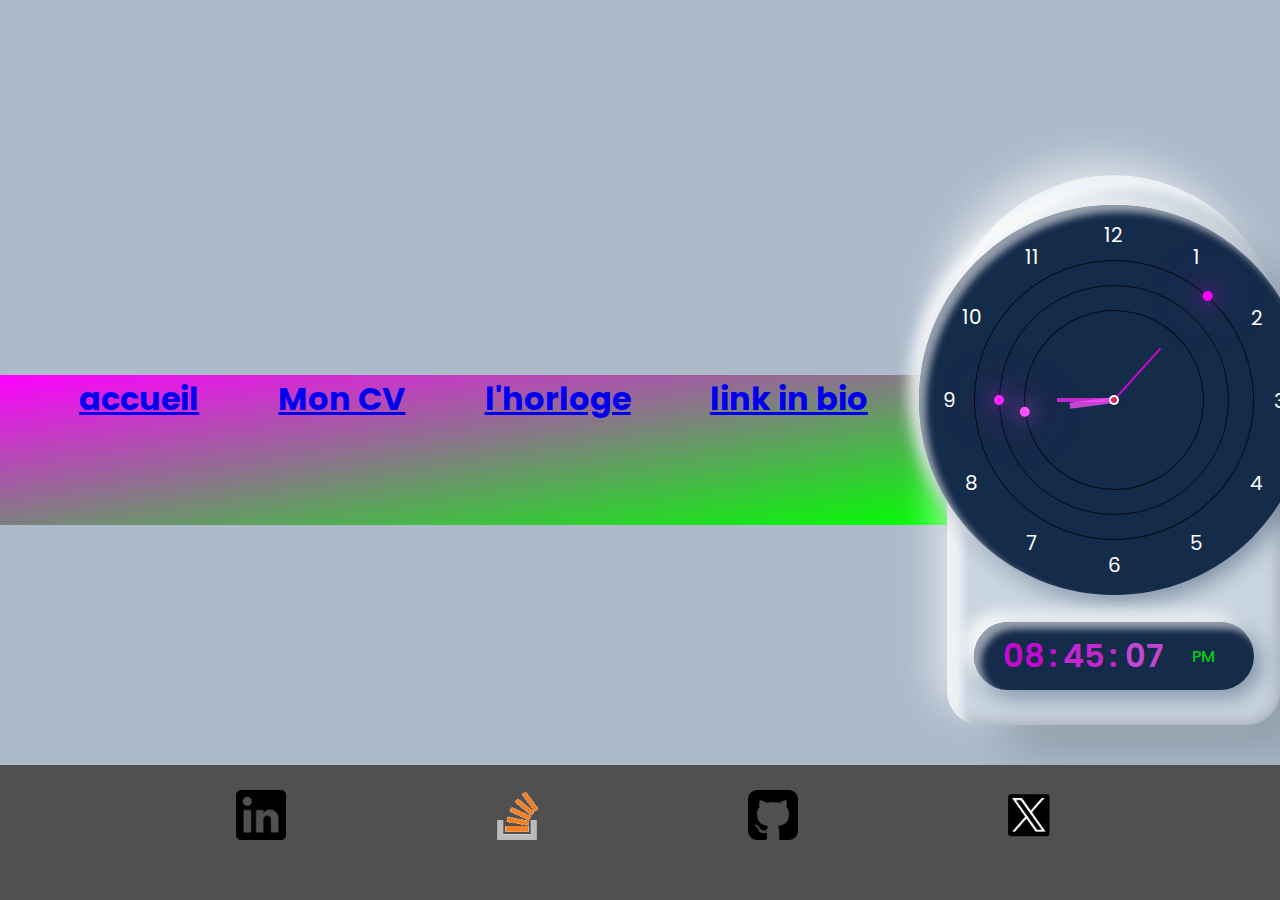
<file: double clock/index.html>
<!DOCTYPE html>
<html lang="en">
<head>
	<meta charset="UTF-8">
	<title>Clock</title>
	<link rel="stylesheet" href="style.css">
</head>
<body>
	<header>
		<h1><a href="../index.html">accueil</a></h1>
        <h1><a href="../CV/index.html">Mon CV</a></h1>
        <h1><a href="./double clock/index.html">l'horloge </a></h1>
        <h1><a href="../link in bio/link in bio.html">link in bio </a></h1>
    </header>
	<div class="clock">
		<div class="numbers">
			<div class="circle" id="sec" style="--clr:#ff00ff;"><i></i></div>
			<div class="circle" id="min" style="--clr:#ff25ff;"><i></i></div>
			<div class="circle" id="hrs" style="--clr:#ff50ff;"><i></i></div>
			<span style="--i:0;"><b>12</b></span>
			<span style="--i:1;"><b>1</b></span>
			<span style="--i:2;"><b>2</b></span>
			<span style="--i:3;"><b>3</b></span>
			<span style="--i:4;"><b>4</b></span>
			<span style="--i:5;"><b>5</b></span>
			<span style="--i:6;"><b>6</b></span>
			<span style="--i:7;"><b>7</b></span>
			<span style="--i:8;"><b>8</b></span>
			<span style="--i:9;"><b>9</b></span>
			<span style="--i:10;"><b>10</b></span>
			<span style="--i:11;"><b>11</b></span>
		</div>
		<!-- Digital Clock -->
		<div id="time">
			<div id="hour" style="--clr:#ff00ff;">00</div>
			<div id="minutes" style="--clr:#ff25ff;">00</div>
			<div id="seconds" style="--clr:#ff50ff;">00</div>
			<div id="ampm" style="--clr:#0f0;">AM</div>
		</div>
	</div>
	<script>
		let hr = document.querySelector('#hrs');
		let mn = document.querySelector('#min');
		let sc = document.querySelector('#sec');

		setInterval(()=>{
			let day = new Date();
			let hh = day.getHours() * 30;
			let mm = day.getMinutes() * 6;
			let ss = day.getSeconds() * 6;

			hr.style.transform = `rotateZ(${hh+(mm/12)}deg)`;
			mn.style.transform = `rotateZ(${mm}deg)`;
			sc.style.transform = `rotateZ(${ss}deg)`;
	
			// Digital Clock Code
			let hour = document.getElementById('hour');
			let minute = document.getElementById('minutes');
			let seconds = document.getElementById('seconds');
			let ampm = document.getElementById('ampm');

			let h = new Date().getHours();
			let m = new Date().getMinutes();
			let s = new Date().getSeconds();

			var am = h >= 12 ? 'PM' : 'AM';

			// Convert 24Hrs Clock to 12Hrs Clock
			if(h > 12){
				h = h -12;
			}

			// Add Zero Before Single Digit Nimber
			h = (h < 10) ? "0" + h : h;
			m = (m < 10) ? "0" + m : m;
			s = (s < 10) ? "0" + s : s;

			hour.innerHTML = h;
			minute.innerHTML = m;
			seconds.innerHTML = s;
			ampm.innerHTML = am;
		})

	</script>
	<footer>
		<a
		  href="https://ca.linkedin.com/in/junior-monnereau-739b85130"
		  target="_blank"
		  ><img
			src="./img/logo-linkedin.png"
			alt="logo linkedin"
			class="links"
		/></a>
		<a
		  href="https://stackoverflow.com/users/22906877/portgas-d-veez"
		  target="_blank"
		  ><img
			src="./img/stackoverflow-logo-icon-png-svg.png"
			alt="logo stack overflow"
			class="links"
		/></a>
		<a href="https://github.com/PortgasDVeez" target="_blank"
		  ><img
			src="./img/signe-github.png"
			alt="logo github"
			class="links"
		/></a>
		<a href="https://twitter.com/YoungVeezyr" target="_blank"
		  ><img
			src="./img/x-logo-twitter-transparent-logo-download-3.png"
			alt="logo X"
			class="links"
		/></a>
	  </footer>
</body>
</html>
</file>
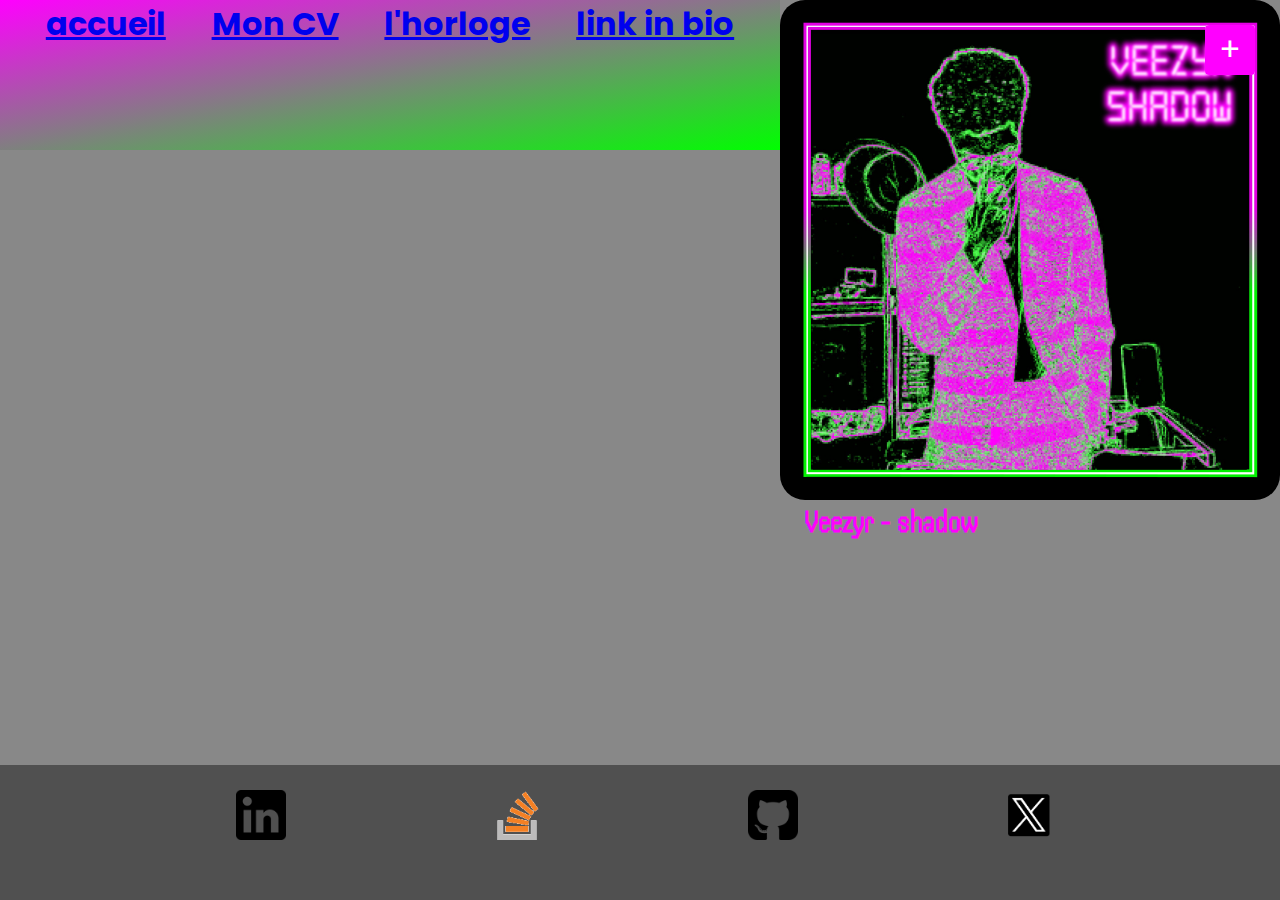
<file: link in bio/link in bio.html>
<!DOCTYPE html>
<html lang="en">
<head>
	<meta charset="UTF-8">
	<meta name="viewport" content="width=device-width, initial-scale=1.0">
	<title>Veezyr - Shadow</title>
	<link rel="stylesheet" href="https://cdnjs.cloudflare.com/ajax/libs/font-awesome/6.4.2/css/all.min.css" integrity="sha512-z3gLpd7yknf1YoNbCzqRKc4qyor8gaKU1qmn+CShxbuBusANI9QpRohGBreCFkKxLhei6S9CQXFEbbKuqLg0DA==" crossorigin="anonymous" referrerpolicy="no-referrer" />
	<link rel="stylesheet" href="link in bio.css">
</head>
<body>

	<header>
		<h1><a href="../index.html">accueil</a></h1>
        <h1><a href="../CV/index.html">Mon CV</a></h1>
        <h1><a href="../double clock/index.html">l'horloge </a></h1>
        <h1><a href="./link in bio.html">link in bio </a></h1>
    </header>
	
		<div class ="single">
        <img class="cover-image" src="./img/cover shadow.jpg" alt="suited man in pixel art">
        <h1>Veezyr - shadow</h1>
        </div> 
	<div class="navigation">
		<div class="menuToggle"></div>
		<ul>
			<li>
				<a href="https://open.spotify.com/album/3oXBj9SW61Q7tOLEQ6aeos" target="_blank">
					<span class="icon"><i class="fa-brands fa-spotify"></i></span>
					<span class="streaming">spotify</span>
				</a>
			</li>
			<li>
				<a href="https://www.deezer.com/en/album/516862852" target="_blank">
					<span class="icon"><i class="fa-brands fa-deezer"></i></span>
					<span class="streaming">deezer</span>
				</a>
			</li>
			<li>
				<a href="https://music.apple.com/us/album/hors-s%C3%A9rie-shadow-single/1718461144" target="_blank">
					<span class="icon"><i class="fa-brands fa-apple"></i></span>
					<span class="streaming">apple music</span>
				</a>
			</li>
			<li>
				<a href="https://music.amazon.fr/albums/B0CP1F2TYC" target="_blank">
					<span class="icon"><i class="fa-brands fa-amazon"></i></span>
					<span class="streaming">amazon music</span>
				</a>
			</li>
			<li>
				<a href="https://listen.tidal.com/album/331281627" target="_blank">
					<span class="icon"><i class="fa-solid fa-t"></i></span>
					<span class="streaming">tidal</span>
				</a>
			</li>
			<li>
				<a href="https://www.youtube.com/watch?v=l-y_aghozbo" target='_blank'>
					<span class="icon"><i class="fa-brands fa-youtube"></i></span>
					<span class="title">youtube</span>
				</a>
			</li>
		</ul>
	</div>
	<script>
		let navigation = document.querySelector('.navigation');
		document.querySelector('.menuToggle').onclick = function(){
			this.classList.toggle('active');
			navigation.classList.toggle('active')
		}
	</script>
	 <footer>
        <a
          href="https://ca.linkedin.com/in/junior-monnereau-739b85130"
          target="_blank"
          ><img
            src="./img/logo-linkedin.png"
            alt="logo linkedin"
            class="links"
        /></a>
        <a
          href="https://stackoverflow.com/users/22906877/portgas-d-veez"
          target="_blank"
          ><img
            src="./img/stackoverflow-logo-icon-png-svg.png"
            alt="logo stack overflow"
            class="links"
        /></a>
        <a href="https://github.com/PortgasDVeez" target="_blank"
          ><img
            src="./img/signe-github.png"
            alt="logo github"
            class="links"
        /></a>
        <a href="https://twitter.com/YoungVeezyr" target="_blank"
          ><img
            src="./img/x-logo-twitter-transparent-logo-download-3.png"
            alt="logo X"
            class="links"
        /></a>
    </footer>
</body>
</html>
</file>
<file: double clock/style.css>
@import url(../assets/CSS/header.css);
@import url(../assets/CSS/footer.css);
@import url('https://fonts.googleapis.com/css2?family=Poppins:wght@300;400;500;600;700;800;900&display=swap');

*
{
	margin: 0;
	padding: 0;
	box-sizing: border-box;
  font-family: 'Poppins', sans-serif;
}

body 
{
	display: flex;
	justify-content: center;
	align-items: center;
	min-height: 100vh;
	background: #acbaca;
}

.clock 
{
	position: relative;
	width: 450px;
	height: 550px;
	display: flex;
	justify-content: center;
	align-items: center;
	background: #c9d5e0;
	border-radius: 50px;
	border-top-left-radius: 250px;
	border-top-right-radius: 250px;
	box-shadow: 45px 45px 45px -15px rgba(0,0,0,0.15),
	inset 15px 15px 10px rgba(255,255,255,0.75),
	-15px -15px 35px rgba(255,255,255,0.55),
	inset -2px -2px 15px rgba(0,0,0,0.2);
}

.numbers 
{
	position: absolute;
	top: 30px;
	width: 390px;
	height: 390px;
	background: #152b4a;
	border-radius: 50%;
	display: flex;
	justify-content: center;
	align-items: center;
	box-shadow: 7px 7px 22px #152b4a66,
	inset 7px 7px 7px rgba(255,255,255,0.55),
	-9px -9px 15px rgba(255,255,255,1);
}

.numbers::before 
{
	content: '';
	position: absolute;
	width: 4px;
	height: 4px;
	border-radius: 50%;
	background: #e91e63;
	z-index: 100000;
	box-shadow: 0 0 0 1px #e91e63,
	0 0 0 3px #fff,
	0 0 5px 5px rgba(0,0,0,0.15);
}

.numbers span
{
	position: absolute;
	inset: 15px;
	text-align: center;
	color: #fff;
	font-size: 1.25em;
	transform: rotate(calc(30deg * var(--i)));
}

.numbers span b 
{
	font-weight: 400;
	display: inline-block;
	transform: rotate(calc(-30deg * var(--i)));
}

.numbers .circle
{
	position: absolute;
	width: 280px;
	height: 280px;
	border: 1px solid rgba(0,0,0,0.75);
	border-radius: 50%;
	display: flex;
	justify-content: center;
	align-items: flex-start;
	z-index: 10;
}

.numbers .circle i 
{
	position: absolute;
	width: 6px;
	height: 50%;
	background: var(--clr);
	opacity: 0.75;
	transform-origin: bottom;
	transform: scaleY(0.5);
}

.numbers .circle#sec i 
{
	width: 2px;
}

.numbers .circle#min i 
{
	width: 4px;
}

.numbers .circle#min 
{
	width: 230px;
	height: 230px;
}
.numbers .circle#hrs 
{
	width: 180px;
	height: 180px;
}
.numbers .circle::before 
{
	content: '';
	position: absolute;
	top: -6px;
	left: 50%;
	width: 10px;
	height: 10px;
	background: var(--clr);
	border-radius: 50%;
	transform: translateX(-50%);
	box-shadow: 0 0 20px var(--clr),
	0 0 60px var(--clr);
}
#time 
{
	position: absolute;
	bottom: 35px;
	display: flex;
	padding: 10px 20px;
	font-size: 2em;
	font-weight: 600;
	border-radius: 40px;
	background: #152b4a;
	box-shadow: 7px 7px 22px #152b4a66,
	inset 7px 7px 7px rgba(255,255,255,0.55),
	-9px -9px 15px rgba(255,255,255,1);
}
#time div 
{
	position: relative;
	width: 60px;
	text-align: center;
	color: var(--clr);
	opacity: 0.75;
}
#time div:last-child 
{
	font-size: 0.5em;
	display: flex;
	justify-content: center;
	align-items: center;
	font-weight: 500;
}
#time div:nth-child(1)::after,
#time div:nth-child(2)::after
{
	content: ':';
	position: absolute;
	right: -4px;
}
#time div:nth-child(2)::after
{
	animation: animate 1s steps(1) infinite;
}
@keyframes animate 
{
	0% 
	{
		opacity: 1;
	}
	50% 
	{
		opacity: 0;
	}
}
</file>
<file: link in bio/link in bio.css>
@import url(../assets/CSS/header.css);
@import url('https://fonts.googleapis.com/css?family=Poppins:200,300,400,500,600,700,800,900&display=swap');
@import url('https://fonts.googleapis.com/css2?family=Handjet:wght@300;400&display=swap');
@import url(../assets/CSS/footer.css);
*
{
  margin: 0;
  padding: 0;
  box-sizing: border-box;
  font-family: 'Poppins', sans-serif;
}
body 
{
  min-height: 100vh;
  background: #888888;
  display: flex;
  justify-content: space-evenly;
  align-items: space-between;
}

.container{
  display: block;
  position: absolute;
  width: 800px;
  height: 800px;
  }
.single{
  background:none ;
  font-family: Handjet;
  
}
.cover-image{
  width: 500px;
  height: 500px;
  border-radius: 5%;
}
.single h1{
  color: magenta;
  font-family: Handjet;
  margin-left: 25px;
 /* border-right: 5px solid;
  width: 100%;
  white-space: nowrap;
  overflow: hidden;
  animation: 
            typing 2s steps(15),
            cursor .4s step-end infinite alternate;
}
@keyframes cursor{
  50% {border-color:transparent }
}
@keyframes typing{
  from {width: 0} */
}

.navigation 
{
  position: absolute;
  top: 25px;
  right: 25px;
  width: 50px;
  height: 50px;
  background: #fff;
  z-index: 10000;
  border-radius: 4px;
  overflow: hidden;
  transition: width 0.5s,height 0.5s;
  transition-delay: 0s,0.75s;
}
.navigation.active 
{
  width: 250px;
  height: 350px;
  transition: height 0.5s,width 0.5s;
  transition-delay: 0s,0.75s;
}
.navigation .menuToggle 
{
  position: relative;
  top: 0;
  left: 0;
  width: 100%;
  height: 50px;
  display: flex;
  justify-content: flex-end;
  align-items: center;
  background: #ff00ff;
  transition: 0.5s;
  cursor: pointer;
}
.navigation .menuToggle.active 
{
  background: #00ff00;
}
.navigation .menuToggle::before 
{
  content: '+';
  position: absolute;
  font-size: 2em;
  display: flex;
  justify-content: center;
  align-items: center;
  color: #fff;
  width: 50px;
  height: 50px;
  font-weight: 400;
  transition: 0.5s;
}
.navigation .menuToggle.active::before 
{
  transform: rotate(315deg);
} 
.navigation ul 
{
  position: absolute;
  left: 0;
  width: 100%;
  list-style: none;
}
.navigation ul li
{
  position: relative;
  list-style: none;
  width: 100%;
}
.navigation ul li:hover 
{
  background: #03a9f4;
}
.navigation ul li a 
{
  position: relative;
  display: flex;
  width: 100%;
  text-decoration: none;
  color: #154367;
}
.navigation ul li a .icon 
{
  position: relative;
  display: block;
  min-width: 50px;
  height: 50px;
  text-align: center;
  line-height: 50px;
}
.navigation ul li a .icon i 
{
  font-size: 1.15em;
  color: #154367;
}
.navigation ul li a .title 
{
  position: relative;
  display: block;
  line-height: 50px;
  white-space: nowrap;
}
.navigation ul li:hover a .title,
.navigation ul li:hover a .icon i 
{
  color: #fff;
}
</file>
